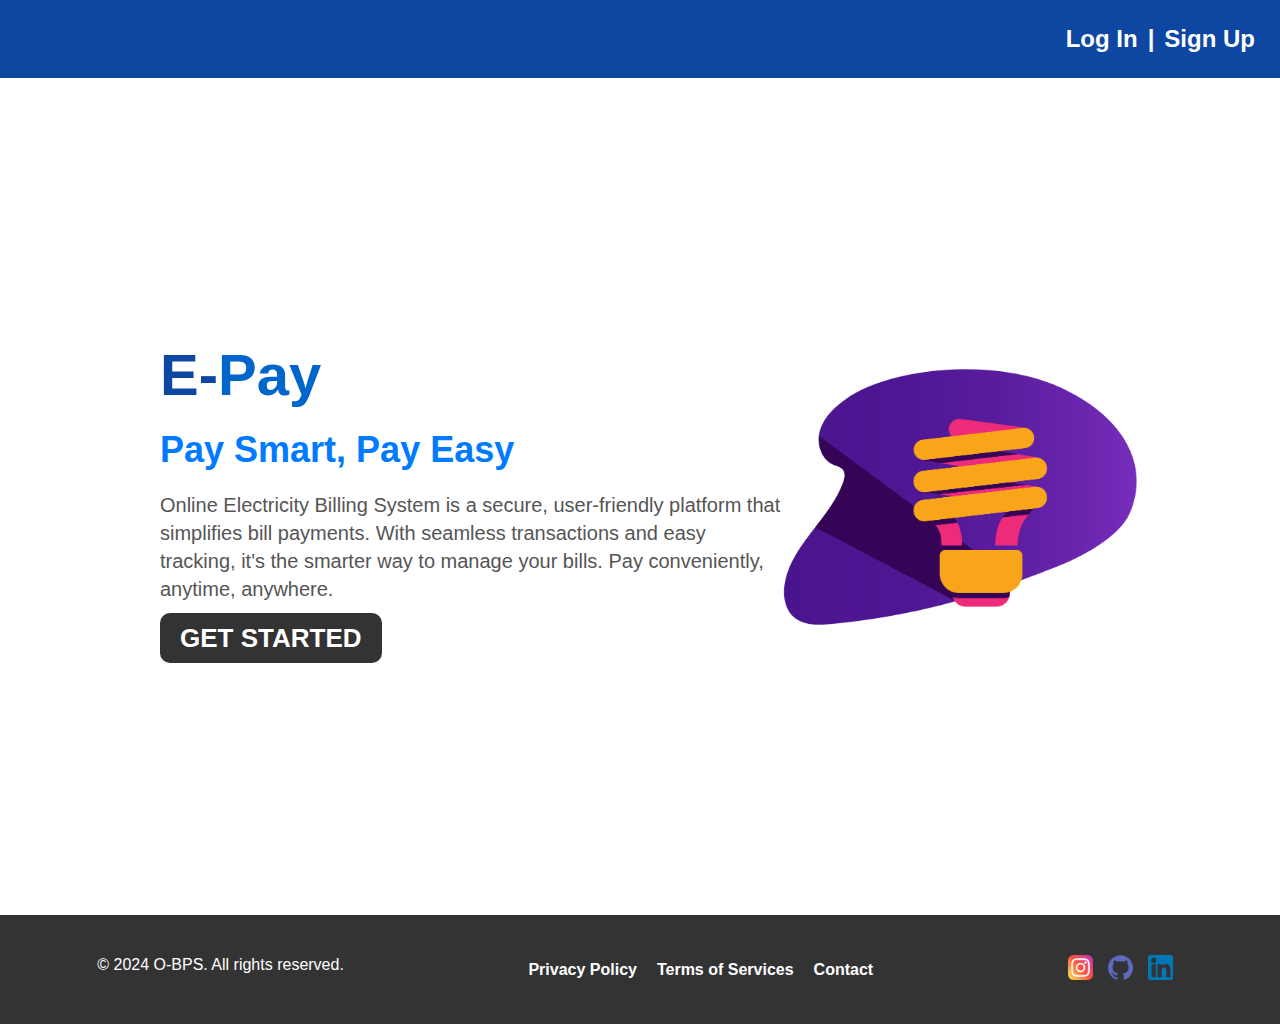
<file: Landing Page/index.html>
<!DOCTYPE html>
<html lang="en">
<head>
    <meta charset="UTF-8">
    <meta name="viewport" content="width=device-width, initial-scale=1.0">
    <title>E-Pay</title>
    <link rel="icon" type="image/png" href="../Icon.png">
    <!-- link to external file -->
    <link rel="stylesheet" href="landing.css">
</head>
<body>
    <!-- Header Section -->
     <header>
        <div class="nav-link">
            <a href="../Login/login.php">Log In</a>
            <a href="../Registration/register.php">Sign Up</a>
        </div>
     </header>

    <!-- Main Section -->
     <main>
        <!-- Body Text Section (left side text content) -->
        <div class="body-text-section">
            <h1>E-<span>Pay</span></h1>
            <h2>Pay Smart, Pay Easy</h2>
            <p>Online Electricity Billing System is a secure, user-friendly platform that simplifies bill payments. With seamless transactions and easy tracking, it's the smarter way to manage your bills. Pay conveniently, anytime, anywhere.</p>
            <a href="../Registration/register.php" class="cta-button">GET STARTED</a>
        </div>

        <!-- Image Section (right side) -->
        <div class="image-section">
            <img src="photo1.png" alt="Smart payment illustration">
        </div>
     </main>

    <!-- Footer Section -->
     <footer>
        <!-- Footer Content -->
        <div class="footer-content">
            <p>© 2024 O-BPS. All rights reserved.</p>
            <ul>
                <li><a href="#">Privacy Policy</a></li>
                <li><a href="#">Terms of Services</a></li>
                <li><a href="#">Contact</a></li>
            </ul>

            <!-- Icons Section -->
            <div class="icons">
                <a href="https://www.instagram.com/69_anurag?igsh=MjBvMmZvandncmw2"><img src="Instagram.png" alt="Instagram"></a>
                <a href="https://github.com/27-Batman?tab=overview&from=2024-10-01&to=2024-10-02"><img src="Github.png" alt="Github"></a>
                <a href="https://www.linkedin.com/in/anurag-singh-483301307/"><img src="Linkden.png" alt="LinkedIn"></a>
            </div>
        </div>
     </footer>
</body>
</html>
</file>
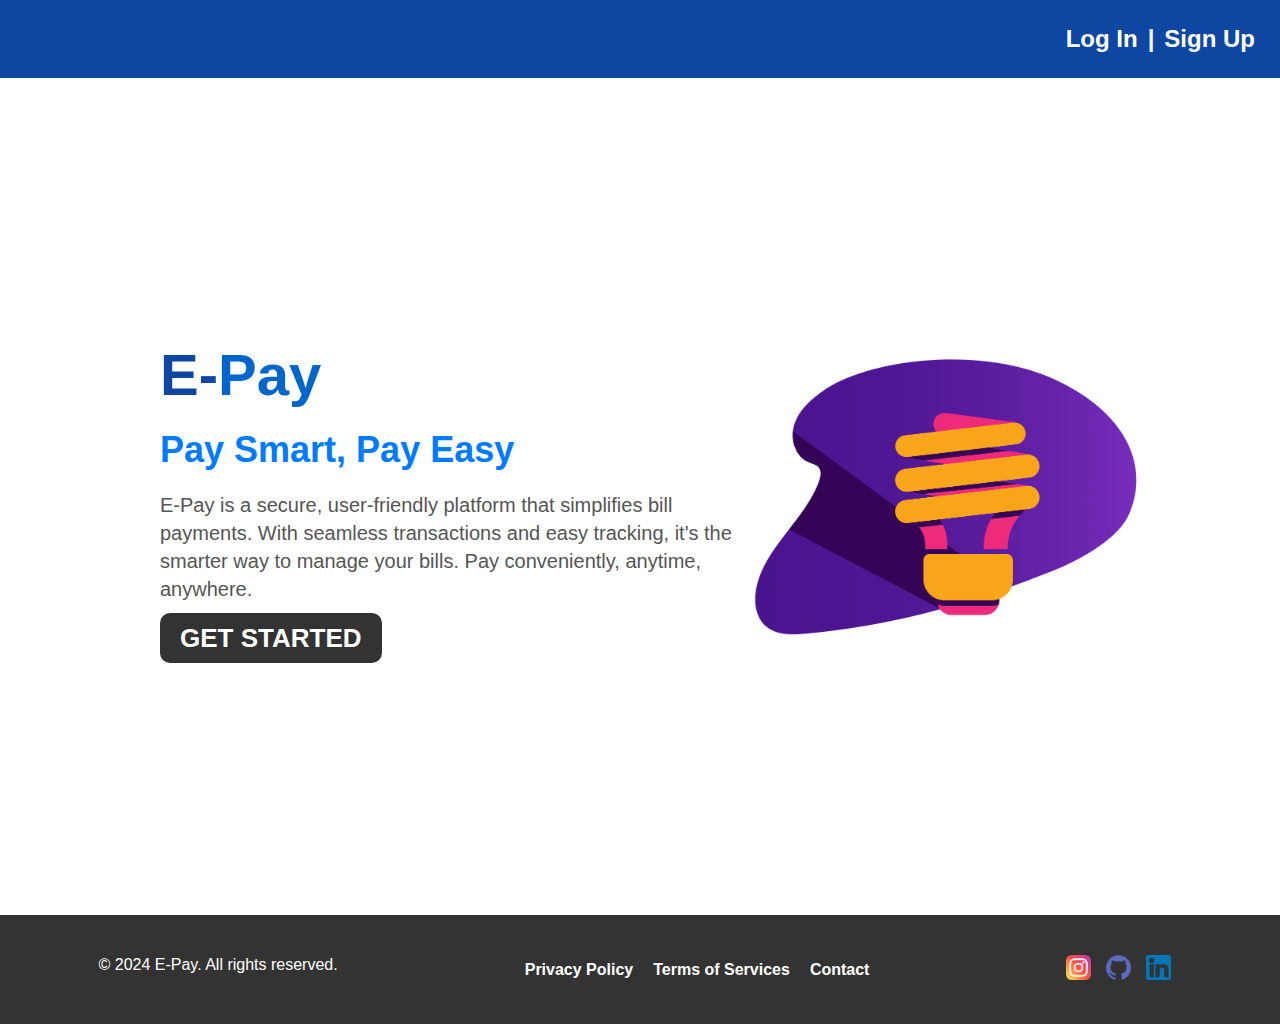
<file: Landing Page/landing.html>
<!DOCTYPE html>
<html lang="en">
<head>
    <meta charset="UTF-8">
    <meta name="viewport" content="width=device-width, initial-scale=1.0">
    <title>E-Pay</title>
    <link rel="icon" type="image/png" href="../Icon.png">
    <!-- link to external file -->
    <link rel="stylesheet" href="landing.css">
</head>
<body>
    <!-- Header Section -->
     <header>
        <div class="nav-link">
            <a href="../Login/login.html">Log In</a>
            <a href="../registration/register.html">Sign Up</a>
        </div>
     </header>

    <!-- Main Section -->
     <main>
        <!-- Body Text Section (left side text content) -->
        <div class="body-text-section">
            <h1>E-<span>Pay</span></h1>
            <h2>Pay Smart, Pay Easy</h2>
            <p>E-Pay is a secure, user-friendly platform that simplifies bill payments. With seamless transactions and easy tracking, it's the smarter way to manage your bills. Pay conveniently, anytime, anywhere.</p>
            <a href="../registration/register.html" class="cta-button">GET STARTED</a>
        </div>

        <!-- Image Section (right side) -->
        <div class="image-section">
            <img src="photo1.png" alt="Smart payment illustration">
        </div>
     </main>

    <!-- Footer Section -->
     <footer>
        <!-- Footer Content -->
        <div class="footer-content">
            <p>© 2024 E-Pay. All rights reserved.</p>
            <ul>
                <li><a href="#">Privacy Policy</a></li>
                <li><a href="#">Terms of Services</a></li>
                <li><a href="#">Contact</a></li>
            </ul>

            <!-- Icons Section -->
            <div class="icons">
                <a href="https://www.instagram.com/69_anurag?igsh=MjBvMmZvandncmw2"><img src="Instagram.png" alt="Instagram"></a>
                <a href="https://github.com/27-Batman?tab=overview&from=2024-10-01&to=2024-10-02"><img src="Github.png" alt="Github"></a>
                <a href="https://www.linkedin.com/in/anurag-singh-483301307/"><img src="Linkden.png" alt="LinkedIn"></a>
            </div>
        </div>
     </footer>
</body>
</html>
</file>
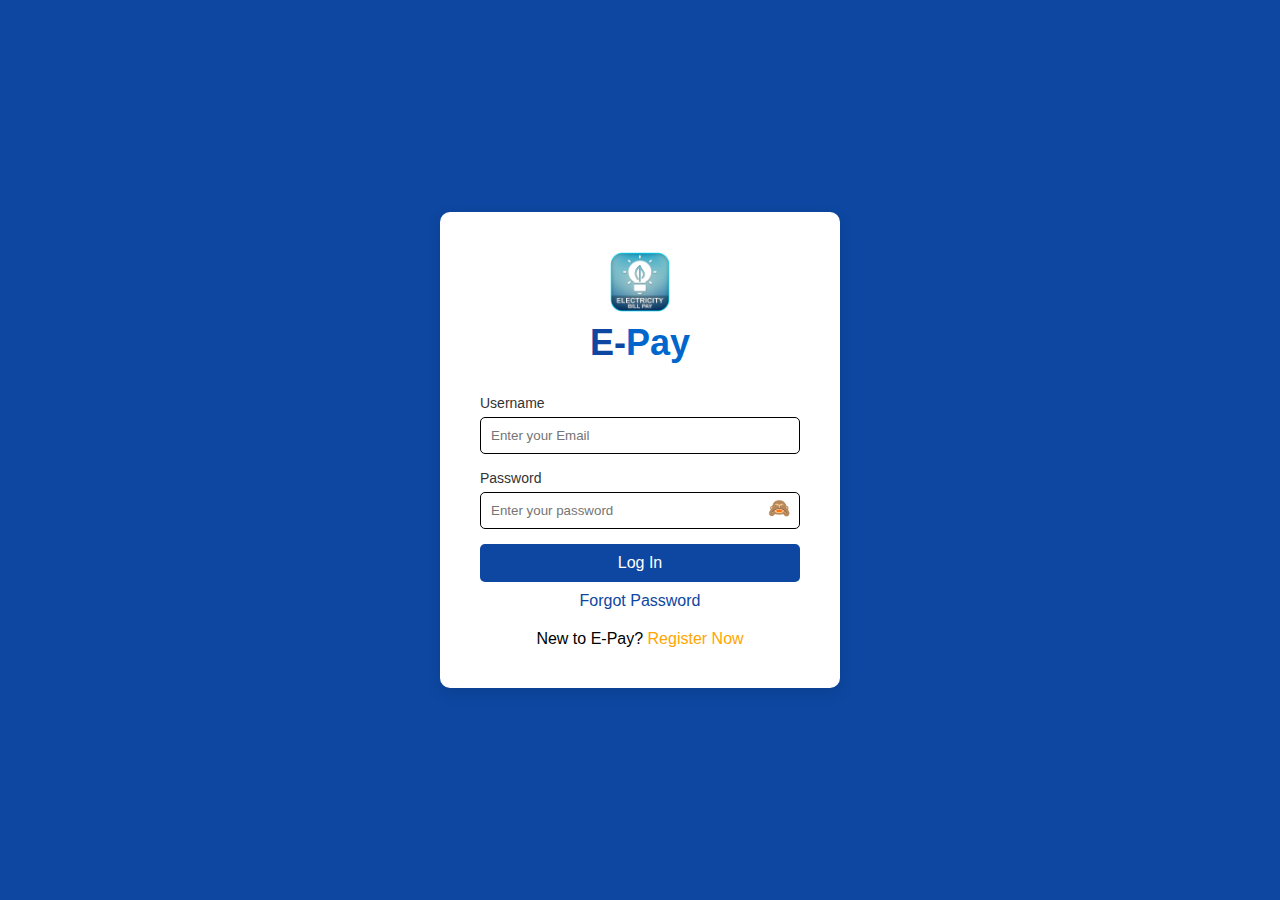
<file: Login/login.html>
<!DOCTYPE html>
<html lang="en">
<head>
    <meta charset="UTF-8">
    <meta name="viewport" content="width=device-width, initial-scale=1.0">
    <title>E-Pay | Login</title>
    <link rel="icon" type="image/png" href="../Icon.png">
    <link rel="stylesheet" href="login.css">
</head>
<body>
    <div class="login-container">
        <div class="login-box">
            <div class="logo-container">
                <img src="../Icon.png" alt="icon" class="logo">
                <h1>E-<span>Pay</span></h1>
            </div>
            <form action="#" method="post">
                <div class="input">
                    <label for="username">Username</label>
                    <input type="email" name="username" id="username" placeholder="Enter your Email" required>
                </div>
                <div class="input">
                    <label for="password">Password</label>
                    <div class="password-container">
                        <input type="password" name="password" id="password" placeholder="Enter your password" required>
                        <span class="toggle-password" onclick="togglePassword()">🙈</span>
                    </div>
                </div>
                <button type="submit" class="login-btn">Log In</button>
            </form>
            <div class="Forgot-password">
                <a href="#">Forgot Password</a>
            </div>
            <div class="register-link">
                <p>New to E-Pay? <a href="../Registration/register.html">Register Now</a></p>
            </div>
        </div>
    </div>
    <script src="login.js"></script>
</body>
</html>
</file>
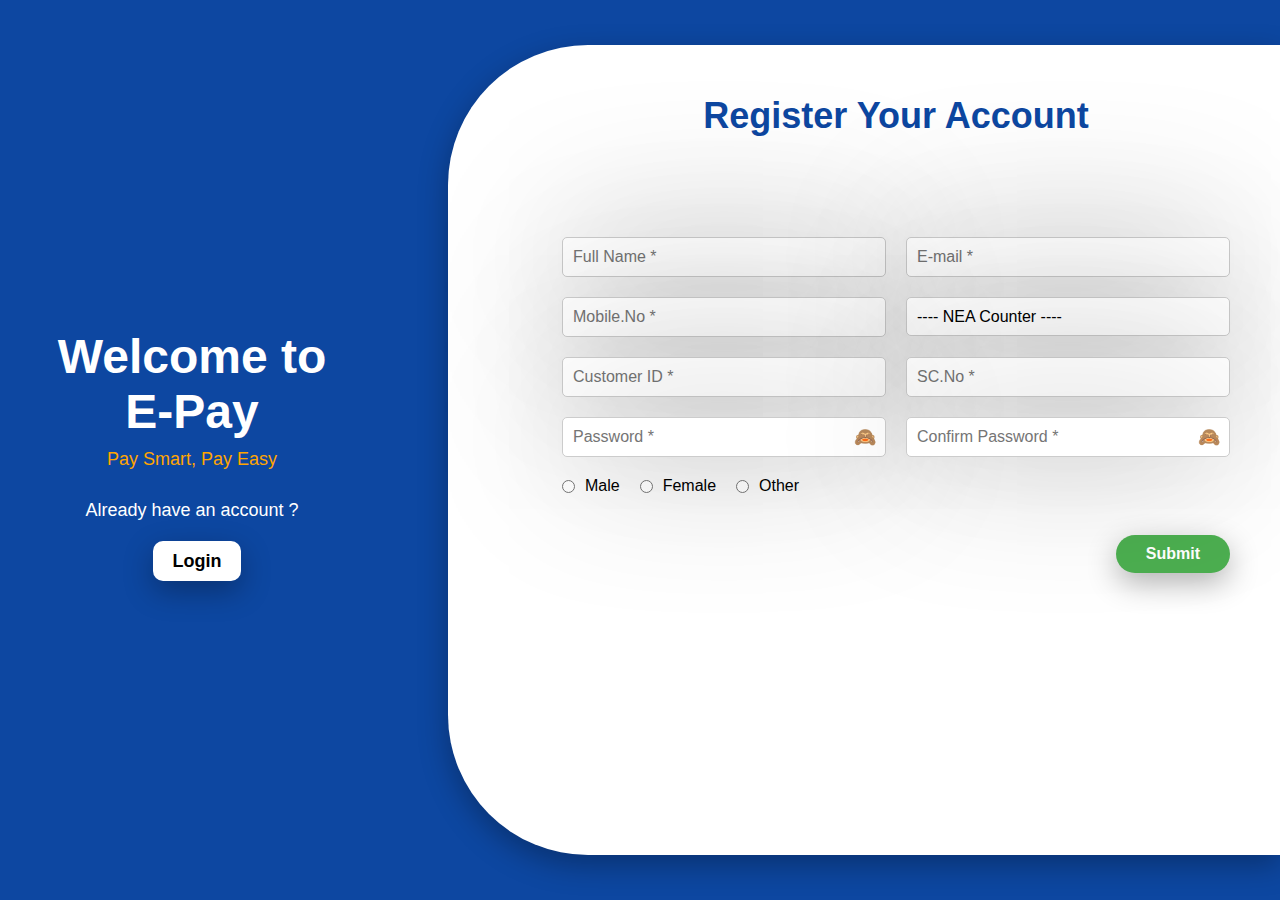
<file: Registration/register.html>
<!DOCTYPE html>
<html lang="en">
<head>
    <meta charset="UTF-8">
    <meta name="viewport" content="width=device-width, initial-scale=1.0">
    <title>E-Pay | Registration</title>
    <link rel="icon" type="image/png" href="../Icon.png">
    <link rel="stylesheet" href="register.css">
</head>
<body>
    <div class="container">
        <div class="left">
            <h1>Welcome to<br><span>E-Pay</span></h1>
            <p>Pay Smart, Pay Easy</p>
            <div class="Login-prompt">
                <p>Already have an account ?</p>
                <a href="../Login/login.html" class="cta-button">Login</a>
            </div>
        </div>
        <div class="white-shape"></div>
        <div class="form-container">
            <h2>Register Your Account</h2>
            <form>
                <div class="Name">
                    <input type="text" name="fullname" placeholder="Full Name *" required>
                </div>
                <div class="Number">
                    <input type="email" name="email" placeholder="E-mail *" required>
                </div>
                <div class="mail">
                    <input type="tel" name="contact" placeholder="Mobile.No *" required>
                </div>
                <div class="search">
                    <select name="counter" id="select-state" required>
                        <option value="" disabled selected>---- NEA Counter ---- </option>
                        <option value="243">AANBU</option>
                        <option value="391">ACHHAM</option>
                        <option value="273">AMUWA</option>
                        <option value="268">ANARMANI</option>
                        <option value="248">ARGHAKHACHI</option>
                        <option value="384">ARUGHAT</option>
                        <option value="345">ATTARIYA</option>
                        <option value="237">BADEGAUN SDC</option>
                        <option value="299">BAGLUNG</option>
                        <option value="381">BAITADI</option>
                        <option value="253">BAJHANG</option>
                        <option value="254">BAJURA</option>
                        <option value="215">BALAJU</option>
                        <option value="219">BANESHWOR</option>
                        <option value="373">BANSGADHI</option>
                        <option value="399">BARAHATHAWA</option>
                        <option value="267">BARDAGHAT SDC</option>
                        <option value="378">BARDIBAS</option>
                        <option value="277">BARHABISE</option>
                        <option value="348">BELAURI</option>
                        <option value="317">BELBARI</option>
                        <option value="339">BELTAR</option>
                        <option value="265">BHADRAPUR</option>
                        <option value="272">BHAIRAHAWA</option>
                        <option value="370">BHAJANI</option>
                        <option value="245">BHAKTAPUR DC</option>
                        <option value="211">BHARATPUR DC</option>
                        <option value="270">BHIMAN</option>
                        <option value="316">BHOJPUR</option>
                        <option value="285">BIRATNAGAR</option>
                        <option value="286">BIRGUNJ DC</option>
                        <option value="301">BODEBARSAIEN</option>
                        <option value="333">BUDHABARE SDC</option>
                        <option value="223">BUDHANILKANTHA</option>
                        <option value="229">BUTWAL</option>
                        <option value="220">CHABAHIL</option>
                        <option value="315">CHAINPUR</option>
                        <option value="294">CHANAULI</option>
                        <option value="356">CHANDRANIGAPUR</option>
                        <option value="217">CHAPAGAUN SDC</option>
                        <option value="326">CHAUTARA</option>
                        <option value="385">DADELDHURA</option>
                        <option value="350">DAILEKH</option>
                        <option value="280">DAMAK</option>
                        <option value="241">DAMAULI</option>
                        <option value="383">DARCHULA</option>
                        <option value="224">DHADING</option>
                        <option value="344">DHANGADI</option>
                        <option value="284">DHANKUTA</option>
                        <option value="302">DHANUSHADHAM</option>
                        <option value="212">DHARAN</option>
                        <option value="269">DHARKE</option>
                        <option value="320">DHULABARI SDC</option>
                        <option value="375">DHUNCHE DC</option>
                        <option value="397">DIKTEL</option>
                        <option value="274">DOLAKHA</option>
                        <option value="366">DOLPA</option>
                        <option value="388">DOTI</option>
                        <option value="271">DUHABI</option>
                        <option value="390">DUMRE</option>
                        <option value="308">FICKEL</option>
                        <option value="235">GAIDAKOT SDC</option>
                        <option value="297">GAIGHAT</option>
                        <option value="225">GAJURI</option>
                        <option value="323">GAUR</option>
                        <option value="287">GAURADAH</option>
                        <option value="359">GAUSALA</option>
                        <option value="250">GHORAHI</option>
                        <option value="238">GORKHA</option>
                        <option value="242">GULARIYA</option>
                        <option value="290">GULMI</option>
                        <option value="330">HANUMAN</option>
                        <option value="231">HETAUDA</option>
                        <option value="292">IILAM</option>
                        <option value="281">INARUWA</option>
                        <option value="264">ITAHARI</option>
                        <option value="354">JAHARE</option>
                        <option value="392">JAJARKOT</option>
                        <option value="331">JALESHOR</option>
                        <option value="261">JANAKPUR DC</option>
                        <option value="275">JIRI</option>
                        <option value="386">JOGBUDA</option>
                        <option value="221">JORPATI</option>
                        <option value="369">JUMLA</option>
                        <option value="318">KALAIYA</option>
                        <option value="380">KALIKOT</option>
                        <option value="351">KANCHANPUR</option>
                        <option value="338">KATARI</option>
                        <option value="247">KAVRE</option>
                        <option value="234">KAWASOTI</option>
                        <option value="306">KHADBARI</option>
                        <option value="325">KHAJURA</option>
                        <option value="282">KHARIDHUNGA</option>
                        <option value="246">KIRTIPUR</option>
                        <option value="309">KNAGAR</option>
                        <option value="324">KOHALPUR</option>
                        <option value="205">KULESHOR</option>
                        <option value="216">LAGANKHEL DC</option>
                        <option value="293">LAHAN</option>
                        <option value="379">LALBANDI</option>
                        <option value="251">LAMAHI</option>
                        <option value="332">LAMJUNG</option>
                        <option value="343">LAMKI</option>
                        <option value="228">LEKHNATH</option>
                        <option value="218">LUBHU SDC</option>
                        <option value="307">LUMBINI</option>
                        <option value="222">MAHARAJGUNJ DC</option>
                        <option value="347">MAHENDRANAGAR</option>
                        <option value="376">MAINAPOKHARI</option>
                        <option value="239">MAJUWA</option>
                        <option value="305">MALANGWA</option>
                        <option value="396">MANGALSEN</option>
                        <option value="296">MANTHALI</option>
                        <option value="303">MAULAPUR</option>
                        <option value="337">MELAMCHI</option>
                        <option value="334">MIRCHIYA</option>
                        <option value="310">MIRMI</option>
                        <option value="362">MUDHE</option>
                        <option value="319">MYAGDI</option>
                        <option value="214">NAXAL</option>
                        <option value="313">NAYAMILL</option>
                        <option value="256">NEPALGUNJ</option>
                        <option value="279">NIJGADH</option>
                        <option value="232">NUWAKOT</option>
                        <option value="355">OKHALDHUNGA DC</option>
                        <option value="263">PALPA</option>
                        <option value="262">PALUNG</option>
                        <option value="335">PANAUTI</option>
                        <option value="249">PANCHKHAL</option>
                        <option value="395">PANCHTHAR</option>
                        <option value="321">PARASI</option>
                        <option value="240">PARBAT</option>
                        <option value="314">PASHUPATINAGAR</option>
                        <option value="382">PATAN</option>
                        <option value="226">POKHARA DC</option>
                        <option value="227">POKHARA GRAMIN SDC</option>
                        <option value="360">POKHARIYA</option>
                        <option value="207">PULCHOWK</option>
                        <option value="357">PYUTHAN</option>
                        <option value="371">RAJAPUR</option>
                        <option value="329">RAJBIRAJ</option>
                        <option value="336">RAMECHHAP</option>
                        <option value="291">RANGELI</option>
                        <option value="291">RANGELI</option>
                        <option value="313">RATANAGAR</option>
                        <option value="344">RATNAPUR</option>
                        <option value="367">RASUWA</option>
                        <option value="374">RATNA NAGAR</option>
                        <option value="222">RATNAPARK</option>
                        <option value="322">ROSHYANG</option>
                        <option value="352">SAKHU</option>
                        <option value="260">SAKRIBAR</option>
                        <option value="227">SALLERI</option>
                        <option value="379">SAMEKHADI</option>
                        <option value="353">SANDHIKARKA</option>
                        <option value="282">SANKHUWASABHA</option>
                        <option value="278">SANPHEBAGAR</option>
                        <option value="372">SAPTARI</option>
                        <option value="333">SARANGKOT</option>
                        <option value="398">SATOBATO</option>
                        <option value="300">SHANKHU</option>
                        <option value="325">SHANTINAGAR</option>
                        <option value="308">SHIVAPUR</option>
                        <option value="361">SHYAMPUR</option>
                        <option value="394">SINDHUPALCHOWK</option>
                        <option value="294">SINDULI</option>
                        <option value="312">SIRAHA</option>
                        <option value="282">SIRAULI</option>
                        <option value="204">SOK</option>
                        <option value="291">SOLUKHUMBU</option>
                        <option value="384">SUNAL</option>
                        <option value="306">SURKETH</option>
                        <option value="351">TADHRA</option>
                        <option value="350">TANAHU</option>
                        <option value="275">TAPLEJUNG</option>
                        <option value="287">TEEN GAUN</option>
                        <option value="295">TIKAPUR</option>
                        <option value="263">TOKHA</option>
                        <option value="317">TRIBHUWAN NAGAR</option>
                        <option value="223">TRIYUGA</option>
                        <option value="328">TULSIPUR</option>
                        <option value="283">TUNGUNGA</option>
                        <option value="328">TURMAKAND</option>
                        <option value="293">UDAYPUR</option>
                        <option value="235">VUDHABARE</option>
                        <option value="238">YADUKUPA</option>
                    </select>
                </div>
                <div class="cs-id">
                    <input type="text" name="userid" placeholder="Customer ID *" required>
                </div>
                <div class="sc">
                    <input type="text" name="snno" placeholder="SC.No *" required>
                </div>
                <div class="passw">
                    <input type="password" name="password" id="password" placeholder="Password *" required>
                    <span class="toggle-password" onclick="togglePassword()">🙈</span>
                </div>
                <div class="confirm">
                    <input type="password" id="confirm-password" placeholder="Confirm Password *" required>
                    <span class="toggle-password" onclick="toggleConfirmPassword()">🙈</span>
                </div>
                <div class="gender-group">
                    <label>
                        <input type="radio" name="gender" value="Male" required> Male
                    </label>
                    <label>
                        <input type="radio" name="gender" value="Female" required> Female
                    </label>
                    <label>
                        <input type="radio" name="gender" value="Other" required> Other
                    </label>
                </div>                
                <div class="submit">
                    <button type="submit" class="cta-button2">Submit</button>
                </div>
            </form>
        </div>
    </div>

    <script src="register.js"></script>
</body>
</html>
</file>
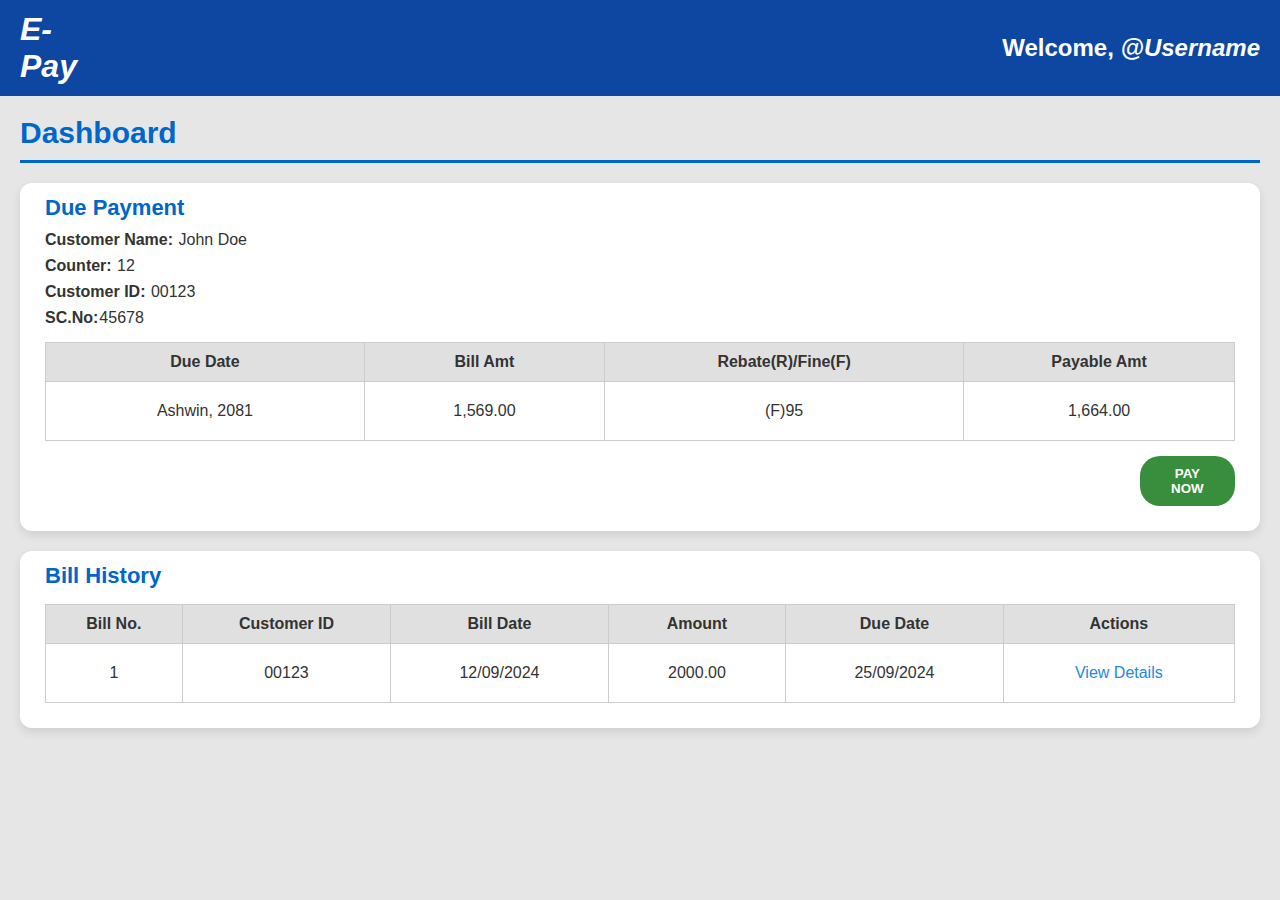
<file: User Page/user.html>
<!DOCTYPE html>
<html lang="en">
<head>
    <meta charset="UTF-8">
    <meta name="viewport" content="width=device-width, initial-scale=1.0">
    <title>E-Pay | User</title>
    <link rel="Icon" type="Image/png" href="../Icon.png">
    <link rel="stylesheet" href="user.css">
</head>
<body>
    <div class="Header">
        <div class="logo">
            <h1>E-<br>Pay</h1>
        </div>
        <div class="welcome-text">
            <p>Welcome, <span>@Username</span></p>
        </div>
    </div>
    <div class="Dashboard">
        <h2>Dashboard</h2>
        <div class="Dashboard-line"></div>
        <div class="due-payment">
            <h3>Due Payment</h3>
            <div class="customer-info">
                <p>Customer Name: <span>John Doe</span></p>
                <p>Counter: <span>12</span></p>
                <p>Customer ID: <span>00123</span></p>
                <p>SC.No:<span>45678</span></p>
            </div>
            <table class="payment-table">
                <thead>
                    <tr>
                        <th>Due Date</th>
                        <th>Bill Amt</th>
                        <th>Rebate(R)/Fine(F)</th>
                        <th>Payable Amt</th>
                    </tr>
                </thead>
                <tbody>
                    <tr>
                        <td>Ashwin, 2081</td>
                        <td>1,569.00</td>
                        <td>(F)95</td>
                        <td>1,664.00</td>
                    </tr>
                </tbody>
            </table>
            <button class="pay-now">PAY NOW</button>
        </div>
        <div class="bill-history">
            <h3>Bill History</h3>
            <table class="history-table">
                <thead>
                    <tr>
                        <th>Bill No.</th>
                        <th>Customer ID</th>
                        <th>Bill Date</th>
                        <th>Amount</th>
                        <th>Due Date</th>
                        <th>Actions</th>
                    </tr>
                </thead>
                <tbody>
                    <tr>
                        <td>1</td>
                        <td>00123</td>
                        <td>12/09/2024</td>
                        <td>2000.00</td>
                        <td>25/09/2024</td>
                        <td><a href="#" class="view-details">View Details</a></td>
                    </tr>
                </tbody>
            </table>
        </div>
    </div>
</body>
</html>
</file>
<file: Login/login.css>
* {
    margin: 0;
    padding: 0;
    box-sizing: border-box;
    font-family: Arial, Helvetica, sans-serif;
}

body {
    background-color: #0d47a1;
    display: flex;
    justify-content: center;
    align-items: center;
    min-height: 100vh;
}

.login-container {
    display: flex;
    justify-content: center;
    align-items: center;
}

.login-box {
    background-color: white;
    padding: 40px;
    border-radius: 10px;
    box-shadow: 0 5px 15px rgba(0, 0, 0, 0.1);
    text-align: center;
    width: 400px;
}

.logo-container {
    display: flex;
    flex-direction: column;
    align-items: center;
    margin-bottom: 20px;
}

.logo {
    width: 60px;
    height: 60px;
}

h1 {
    color: #0D47a1;
    font-size: 36px;
    margin: 10px 0;
}

h1 span {
    color: #06c;
}

.input {
    margin-bottom: 15px;
    position: relative;
    text-align: left;
}

label {
    font-size: 14px;
    color: #333;
}

input {
    width: 100%;
    padding: 10px;
    margin-top: 5px;
    border: 1px solid black;
    border-radius: 5px;
}

.password-container {
    position: relative;
    width: 100%;
}

.password-container input {
    width: 100%;
    padding-right: 40px; 
}

.toggle-password {
    position: absolute;
    right: 10px;
    top: 50%;
    transform: translateY(-50%);
    cursor: pointer;
    font-size: 18px;
    color: #333;
}

button.login-btn {
    width: 100%;
    padding: 10px;
    background-color: #0D47a1;
    color: white;
    border: none;
    border-radius: 5px;
    font-size: 16px;
    cursor: pointer;
}

button.login-btn:hover {
    background-color: orange;
}

.Forgot-password {
    margin-top: 10px;
}

.Forgot-password a {
    color: #0D47a1;
    text-decoration: none;
}

.register-link {
    margin-top: 20px;
}

.register-link a {
    color: orange;
    text-decoration: none;
}

@media (max-width: 1024px) {
    .login-box {
        width: 350px;
        padding: 30px;
    }

    h1 {
        font-size: 30px;
    }
}

@media (max-width: 768px) {
    .login-box {
        width: 300px;
        padding: 20px;
    }

    h1 {
        font-size: 28px;
    }

    input {
        padding: 8px;
    }

    button.login-btn {
        font-size: 14px;
        padding: 8px;
    }
}

@media (max-width: 480px) {
    .login-box {
        width: 250px;
        padding: 15px;
    }

    h1 {
        font-size: 24px;
    }

    input {
        padding: 6px;
    }

    button.login-btn {
        font-size: 12px;
        padding: 6px;
    }
}
</file>
<file: Registration/register.css>
*{
    margin: 0;
    padding: 0;
    box-sizing: border-box;
}

body, html {
    height: 100%;
    font-family: Arial, Helvetica, sans-serif;
}

.container {
    background-color: #0d47a1;
    height: 100%;
    width: 100%;
    position: relative;
    display: flex;
    justify-content: space-between;
    flex-wrap: wrap;
}

.left {
    width: 30%;
    color: white;
    display: flex;
    flex-direction: column;
    justify-content: center;
    align-items: center;
    padding: 30px;
    text-align: center;
}

.left h1 {
    font-size: 48px;
    font-weight: bold;
    margin-bottom: 10px;
}

.left h1 span {
    font-weight: bold;
}

.left p {
    font-size: 18px;
    margin-bottom: 30px;
    color: orange;
}

.login-prompt {
    margin-top: 20px;
}

.Login-prompt p {
    color: white;
}

.toggle-password {
    position: absolute;
    right: 10px;
    top: 50%;
    transform: translateY(-50%);
    cursor: pointer;
    font-size: 18px;
}
.passw, .confirm {
    position: relative;
}

.cta-button {
    padding: 10px 20px;
    background-color: white; 
    color: black;
    text-decoration: none;
    border-radius: 10px;
    font-size: 18px;
    font-weight: bold;
    margin-left: 10px;
    margin-bottom: 20px;
    transition: background-color 0.3s ease;
    box-shadow: 0 10px 30px rgba(0, 0, 0, 0.3);
}

.cta-button:hover {
    background-color: orange;
}

.white-shape {
    position: absolute;
    background-color: white;
    width: 65%;
    height: 90%;
    top: 50%;
    right: 0;
    transform: translateY(-50%);
    border-top-left-radius: 140px;
    border-bottom-left-radius: 140px;
    z-index: 0;
    box-shadow: 0 10px 30px rgba(0, 0, 0, 0.3);
}

.form-container {
    position: relative;
    z-index: 1;
    width: 60%;
    padding: 40px;
    padding-left: 50px;
    padding-right: 50px;
}

.form-container h2 {
    font-size: 36px;
    color: #0D47A1;
    text-align: center;
    margin-top: 55px;
    margin-bottom: 100px;
}

form {
    display: grid;
    grid-template-columns: 1fr 1fr;
    grid-gap: 20px;
}

form input, form select {
    width: 100%;
    padding: 10px;
    border-radius: 5px;
    border: 1px solid #ccc;
    font-size: 16px;
    box-shadow: 0 0px 150px rgba(0, 0, 0, 0.3);
}

form select {
    padding: 10px;
    appearance: none;
    background-color: #fff;
    cursor: pointer;
}

.gender-group {
    grid-column: span 2;
    display: flex;
    align-items: center;
    justify-content: flex-start;
    gap: 20px;
    font-size: 16px;
}

.gender-group label {
    display: flex;
    align-items: center;
}

.gender-group input {
    margin-right: 10px;
}

.submit {
    grid-column: span 2;
    display: flex;
    justify-content: flex-end;
    margin-top: 20px;
}

.cta-button2 {
    background-color: #4caf50;
    color: white;
    font-weight: bold;
    padding: 10px 30px;
    border-radius: 30px;
    font-size: 16px;
    cursor: pointer;
    border: none;
    box-shadow: 0 10px 30px rgba(0, 0, 0, 0.3);
}

.cta-button2:hover {
    color: orange;
}

@media (max-width: 1024px) {
    .container {
        flex-direction: column;
    }

    .left {
        width: 100%;
        order: 2;
    }

    .form-container {
        width: 100%;
        order: 1;
        padding: 20px;
    }

    .white-shape {
        display: none;
    }

    form {
        grid-template-columns: 1fr; 
    }

    .submit {
        justify-content: center;
    }

    .cta-button2 {
        width: 100%;
    }
}

@media (max-width: 768px) {
    .form-container h2 {
        font-size: 28px;
        margin-bottom: 50px;
    }

    .left h1 {
        font-size: 32px;
    }

    form input, form select {
        font-size: 14px;
    }

    .cta-button2 {
        padding: 8px 20px;
        font-size: 14px;
    }
}

@media (max-width: 480px) {
    .form-container h2 {
        font-size: 24px;
    }

    .left h1 {
        font-size: 28px;
    }

    form input, form select {
        font-size: 12px;
    }

    .cta-button2 {
        padding: 6px 15px;
        font-size: 12px;
    }
}
</file>
<file: User Page/user.css>
* {
    margin: 0;
    padding: 0;
    box-sizing: border-box;
}

body {
    background-color: #E6E6E6;
    font-family: Arial, sans-serif;
    color: #333;
}

.Header {
    display: flex;
    background-color: #0D47A1;
    justify-content: space-between;
    padding: 11px 20px;
    align-items: center;
}

.logo {
    font-size: 16px;
    font-weight: bold;
    font-style: italic;
    color: white;
}

.welcome-text {
    font-size: 24px;
    font-weight: bold;
    color: white;
}

.welcome-text span {
    font-style: italic;
}

.Dashboard {
    padding: 20px;
}

.Dashboard h2 {
    font-size: 30px;
    color: #06c;
    margin-bottom: 10px;
}

.Dashboard-line {
    height: 3px;
    background-color: #06c;
    margin-bottom: 20px;
}

.due-payment, .bill-history {
    background-color: #fff;
    padding: 25px;
    margin-top: 20px;
    border-radius: 12px;
    box-shadow: 0 4px 10px rgba(0, 0, 0, 0.1);
}

.due-payment h3, .bill-history h3 {
    font-size: 22px;
    color: #06c;
    margin-top: -13px;
    margin-bottom: 10px;
}

.customer-info p {
    margin-bottom: 8px;
    font-weight: bold;
}

.customer-info p span {
    font-weight: 200;
    margin-left: 1px;
    text-decoration: wavy;
}

table {
    width: 100%;
    border-collapse: collapse;
    margin-top: 15px;
}

.payment-table th, .history-table th {
    border: 1px solid #ccc;
    padding: 10px;
    text-align: center;
    font-size: 16px;
}

.payment-table td, .history-table td {
    border: 1px solid #ccc;
    padding: 20px;
    text-align: center;
    font-size: 16px;
}

.pay-now {
    background-color: #388E3C;
    color: white;
    font-weight: bold;
    border: none;
    padding: 10px 20px;
    border-radius: 20px;
    cursor: pointer;
    margin-top: 15px;
    margin-left: 92%;
    transition: background-color 0.3s ease;
}

.payment-table thead, .history-table thead {
    background-color: #e0e0e0;
    color: #333;
}

.pay-now:hover {
    background-color: orange;
    box-shadow: 0 2px 8px rgba(0, 0, 0, 0.2);
}

.view-details {
    color: #1e88e5;
    text-decoration: none;
}

.view-details:hover {
    text-decoration: underline;
}

.history-table a {
    color: #1e88e5;
}

.history-table a:hover {
    text-decoration: underline;
}

/* Responsive styling */
@media (max-width: 1024px) {
    .welcome-text {
        font-size: 20px;
    }

    .Dashboard h2 {
        font-size: 26px;
    }
}

@media (max-width: 768px) {
    .Header {
        flex-direction: column;
        align-items: flex-start;
        padding: 10px;
    }

    .logo {
        font-size: 14px;
    }

    .welcome-text {
        font-size: 18px;
    }

    .Dashboard {
        padding: 15px;
    }

    .Dashboard h2 {
        font-size: 24px;
    }

    .due-payment, .bill-history {
        padding: 15px;
    }

    .pay-now {
        float: none;
        width: 100%;
        margin: 15px 0;
        padding: 12px 0;
    }
    
    table th, table td {
        font-size: 14px;
        padding: 8px;
    }
}

@media (max-width: 576px) {
    .welcome-text {
        font-size: 16px;
    }

    .Dashboard h2 {
        font-size: 22px;
    }

    .due-payment h3, .bill-history h3 {
        font-size: 18px;
    }

    .customer-info p {
        font-size: 14px;
    }

    table th, table td {
        font-size: 12px;
    }

    .pay-now {
        font-size: 14px;
        padding: 10px;
    }
}
</file>
<file: Landing Page/landing.css>
/* General Reset Section
Reset padding, margin, and set box-sizing to border-box to ensure consistent spacing across all elements. */
   * {
    margin: 0;
    padding: 0;
    box-sizing: border-box; /* Makes padding and borders part of the element's total width and height */
    font-family: Arial, Helvetica, sans-serif; /* Consistent font family */
}

/* Body Section
Make the body fill the height of the viewport, allowing for flexible content inside.
Flexbox used for vertical alignment of content. */

body {
    background-color: white;
    min-height: 100vh; /* Minimum height to fill the screen height */
    display: flex;
    flex-direction: column; /* Align children (header, main, footer) vertically */
}

/* Header Section
Horizontal layout with space between navigation items. */
header {
    display: flex;
    justify-content: flex-end; /* Align navigation items to the right */
    align-items: center;
    padding: 25px;
    background-color: #0D47A1;
    border-bottom: 2px solid white; /* Bottom border to visually separate header */
}

/* Navigation Links Styling
Links aligned horizontally with a pipe "|" separator between the first and second link. */
.nav-link {
    display: flex;
    align-items: center;
}

.nav-link a {
    font-size: 24px;
    text-decoration: none;
    color: white;
    font-weight: bold; /* Make links bold for better visibility */
}

.nav-link a:first-child::after {
    content: "|"; /* Adds a pipe symbol after the first link */
    margin-left: 10px;
    margin-right: 10px;
    color: whitesmoke;
}
/* Hover effect for navigation links: Changes link color on hover */
.nav-link a:hover {
    color: orange;
}

/* Main Section Styling
This is the main content area. Flexbox is used to create space between text and the image. */
main {
    flex-grow: 1; /* Takes all available space to push footer down */
    display: flex;
    justify-content: space-between; /* Puts text on one side and image on the other */
    align-items: center;
    padding: 50px 10px;
    min-height: calc(100vh - 65px); /* Ensures main takes most of the screen height (deducts header/footer height) */
}

/* Body Text Section Styling
Defines the styling for the headings, paragraphs, and CTA button. */
.body-text-section {
    max-width: 800px; /* Limit the text width for readability */
}

.body-text-section h1 {
    font-size: 58px; /* Large font for main heading */
    font-weight: bold;
    color: #0D47A1; /* Bright blue color for the heading */
    margin-left: 150px; /* Creates left space for aesthetic alignment */
    margin-bottom: 20px;
}

.body-text-section h1 span {
    color: #0066CC;
}

.body-text-section h2 {
    font-size: 36px; /* Smaller font size for subheading */
    color: #007bff;
    line-height: 1.2;
    margin-left: 150px;
    margin-bottom: 20px;
}

.body-text-section p {
    font-size: 20px; /* Slightly larger than default text size for better readability */
    color: #555;
    line-height: 1.4;
    margin-left: 150px;
    margin-bottom: 20px;
}

/* Call-to-Action Button Styling
Defines a large, clickable button with a hover effect to encourage user interaction. */
.cta-button {
    padding: 10px 20px;
    background-color: #333; /* Dark background for strong contrast */
    color: white;
    text-decoration: none;
    border-radius: 10px; /* Rounded corners for a modern look */
    font-size: 26px;
    font-weight: bold;
    margin-left: 150px;
    margin-bottom: 20px;
    transition: background-color 0.3s ease; /* Smooth transition when hovering */
}

.cta-button:hover {
    background-color: orange; /* Change button color on hover to grab attention */
}

/* Image Section Styling
Image placed in the right section of the main area, scales responsively. */
.image-section {
    max-width: 600px;
    display: flex;
    justify-content: center; /* Center-aligns the image horizontally */
    margin-right: 130px;
    align-items: center;
}

.image-section img {
    max-width: 100%; /* Makes the image responsive to the screen size */
    height: auto; /* Maintain aspect ratio */
}

/* Footer Section Styling
Footer contains text and social media icons, aligned horizontally. */
footer {
    background-color: #333; /* Dark footer for strong visual separation from content */
    color: white;
    padding: 20px 0;
    text-align: center;
    margin-top: auto;
    width: 100%;
}

/* Footer Content Styling
Flexbox is used to align the footer's text and icons. */
.footer-content {
    display: flex;
    justify-content: space-around; /* Spreads out footer content evenly */
    align-items: center;
    flex-wrap: wrap; /* Ensures items wrap on smaller screens */
    padding: 20px 10px;
}

.footer-content p {
    margin-bottom: 10px;
}

.footer-content ul {
    list-style: none; /* Removes default list styling */
    display: flex; /* Horizontal layout for list items */
}

.footer-content ul li {
    margin: 0 10px; /* Adds space between list items */
}

.footer-content ul li a {
    color: white;
    text-decoration: none;
    font-weight: bold;
}

.footer-content ul li a:hover {
    color: orange; /* Change color on hover for visual feedback */
}

/* Social Media Icons Styling
Icons displayed next to each other with a small gap between them. */
.icons {
    margin: 0 10px;
    display: flex;
    gap: 15px; /* Adds space between the icons */
}

.icons img {
    width: 25px;
    height: 25px; /* Set a fixed size for icons */
}

/* Responsive Design Section, Media queries for screen size adjustments: Adjusting layout and font size based on screen width. */

/* Tablet and Medium-sized Screens (1024px and below) */
@media (max-width: 1024px) {
    main {
        padding: 20px; /* Less padding for smaller screens */
        flex-direction: column; /* Stack content vertically */
    }

    .body-text-section h1, .body-text-section h2, .body-text-section p, .cta-button {
        margin-left: 0; /* Remove left margin for centering */
        text-align: center; /* Center-align text on smaller screens */
    }

    .image-section {
        margin-right: 0;
        margin-top: 20px; /* Adds space between text and image */
    }

    .image-section img {
        max-width: 500px; /* Reduce image size for medium screens */
    }
}

/* Mobile Screens (768px and below) */
@media (max-width: 768px) {
    main {
        flex-direction: column; /* Stack text and image vertically */
        text-align: center;
    }

    .body-text-section h1 {
        font-size: 48px; /* Reduce heading size for small screens */
    }

    .body-text-section h2 {
        font-size: 28px; /* Reduce subheading size */
    }

    .cta-button {
        margin-top: 20px;
    }

    .image-section img {
        max-width: 300px; /* Reduce image size further for smaller screens */
    }

    .footer-content {
        flex-direction: column; /* Stack footer content vertically */
    }

    .icons {
        margin-top: 10px; /* Adds space between icons on small screens */
    }
}

/* Very Small Mobile Screens (480px and below) */
@media (max-width: 480px) {
    .body-text-section h1 {
        font-size: 36px; /* Further reduce heading size */
    }

    .body-text-section h2 {
        font-size: 22px;
    }

    .body-text-section p {
        font-size: 16px; /* Smaller text for very small screens */
    }

    .cta-button {
        font-size: 20px;
        padding: 10px 15px; /* Smaller button for small screens */
    }

    .image-section img {
        max-width: 200px; /* Further reduce image size */
    }
}
</file>
